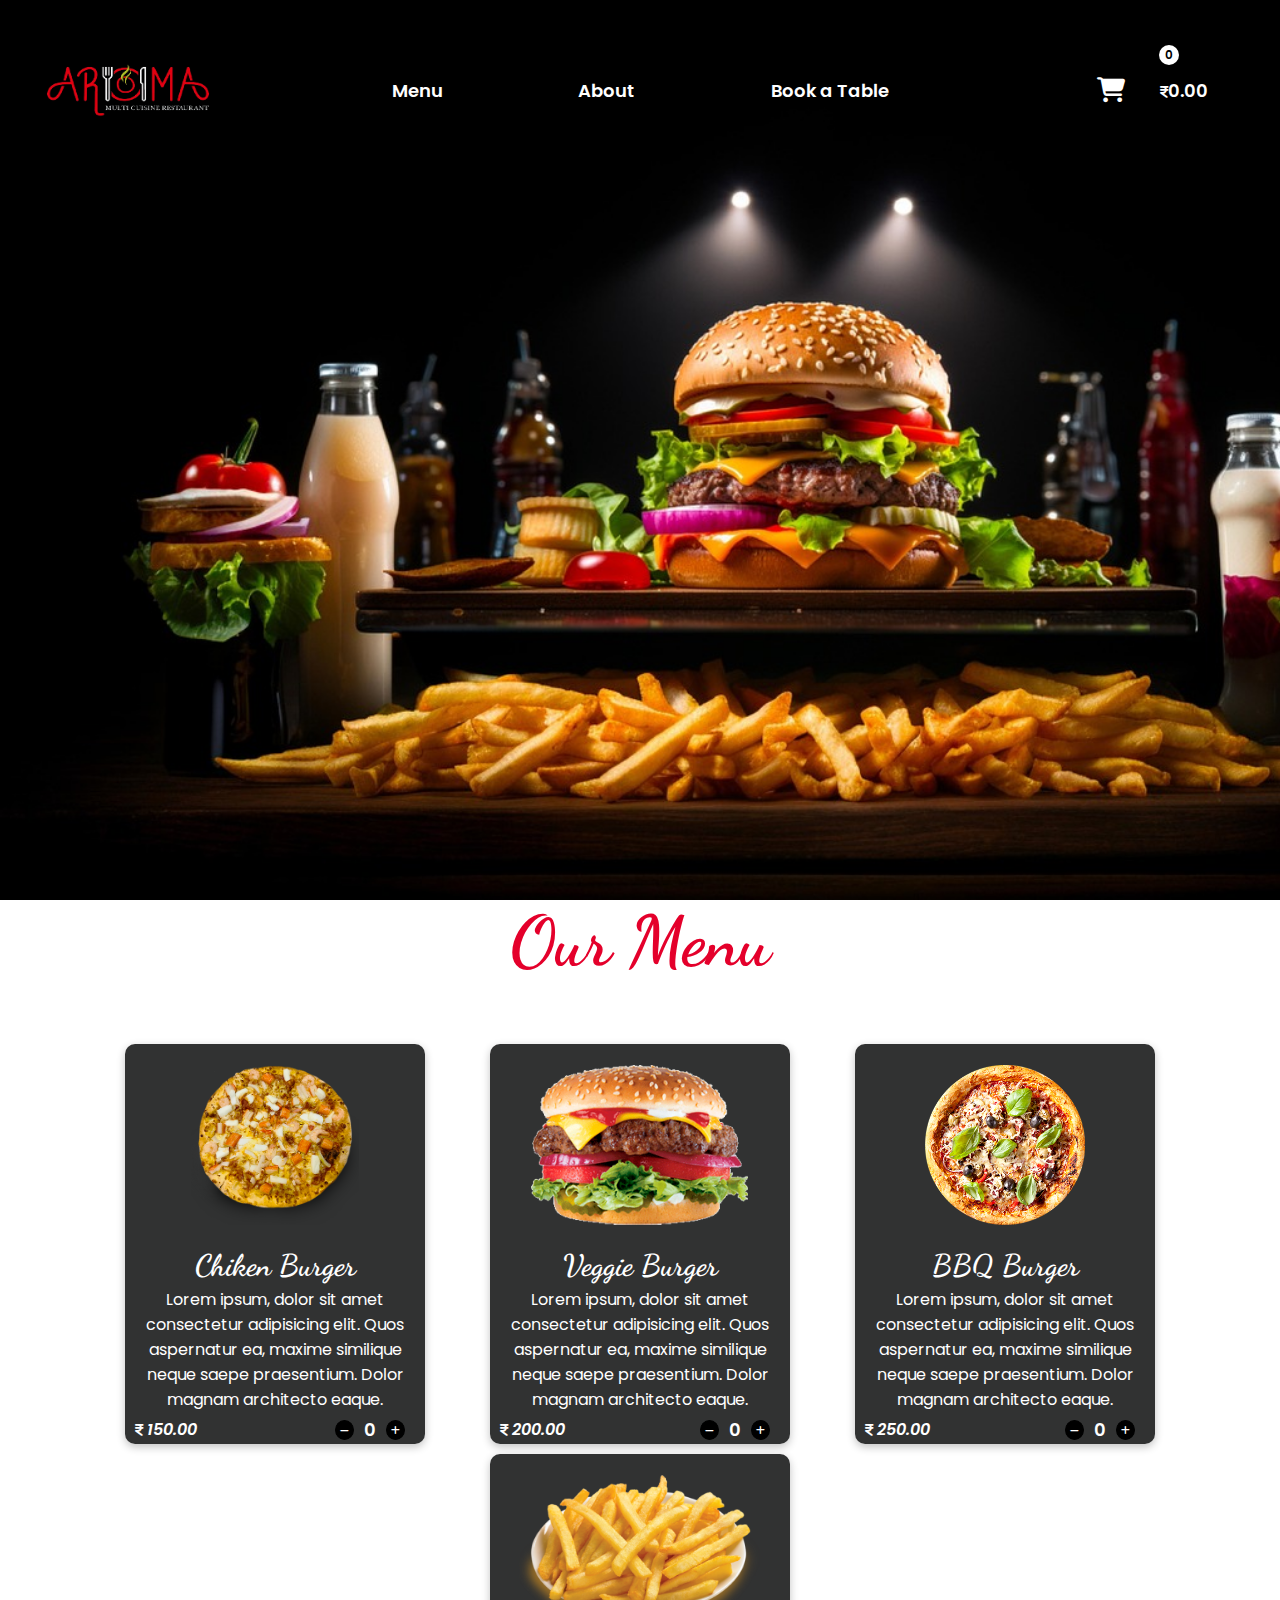
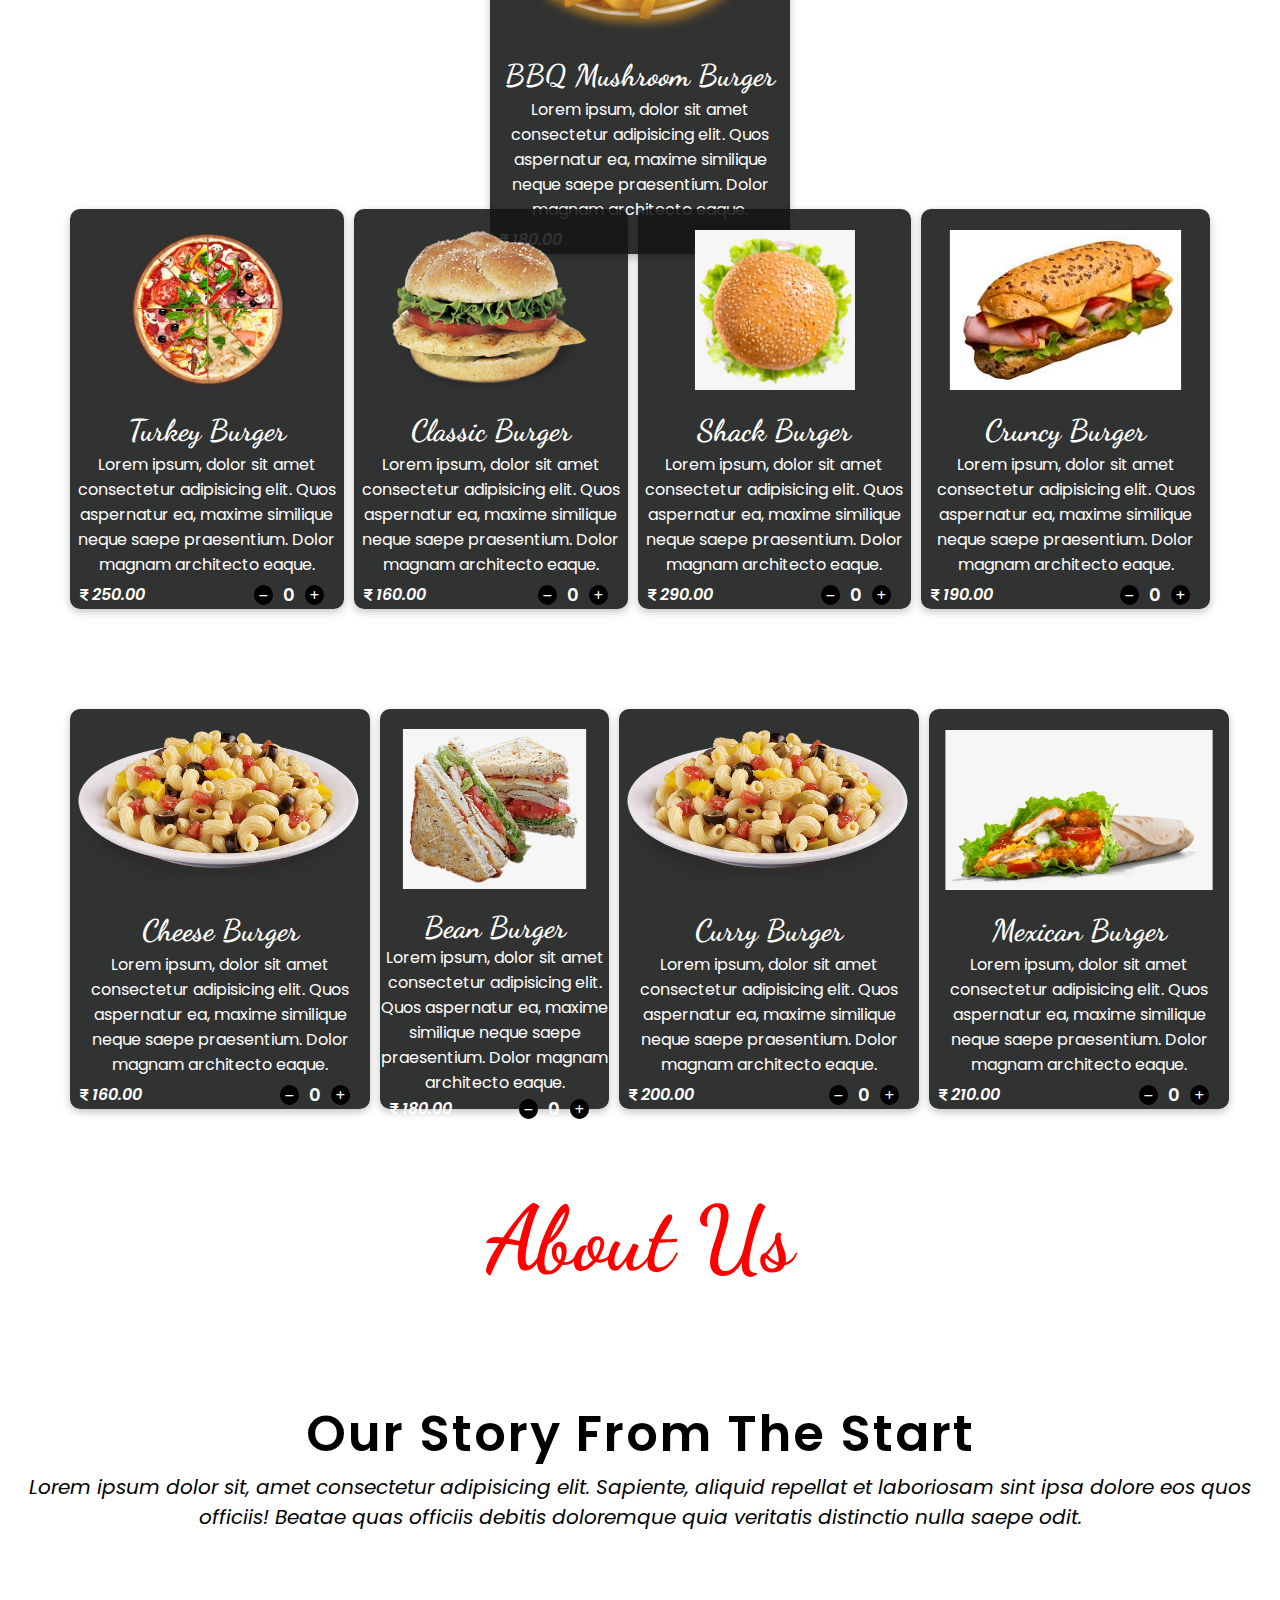
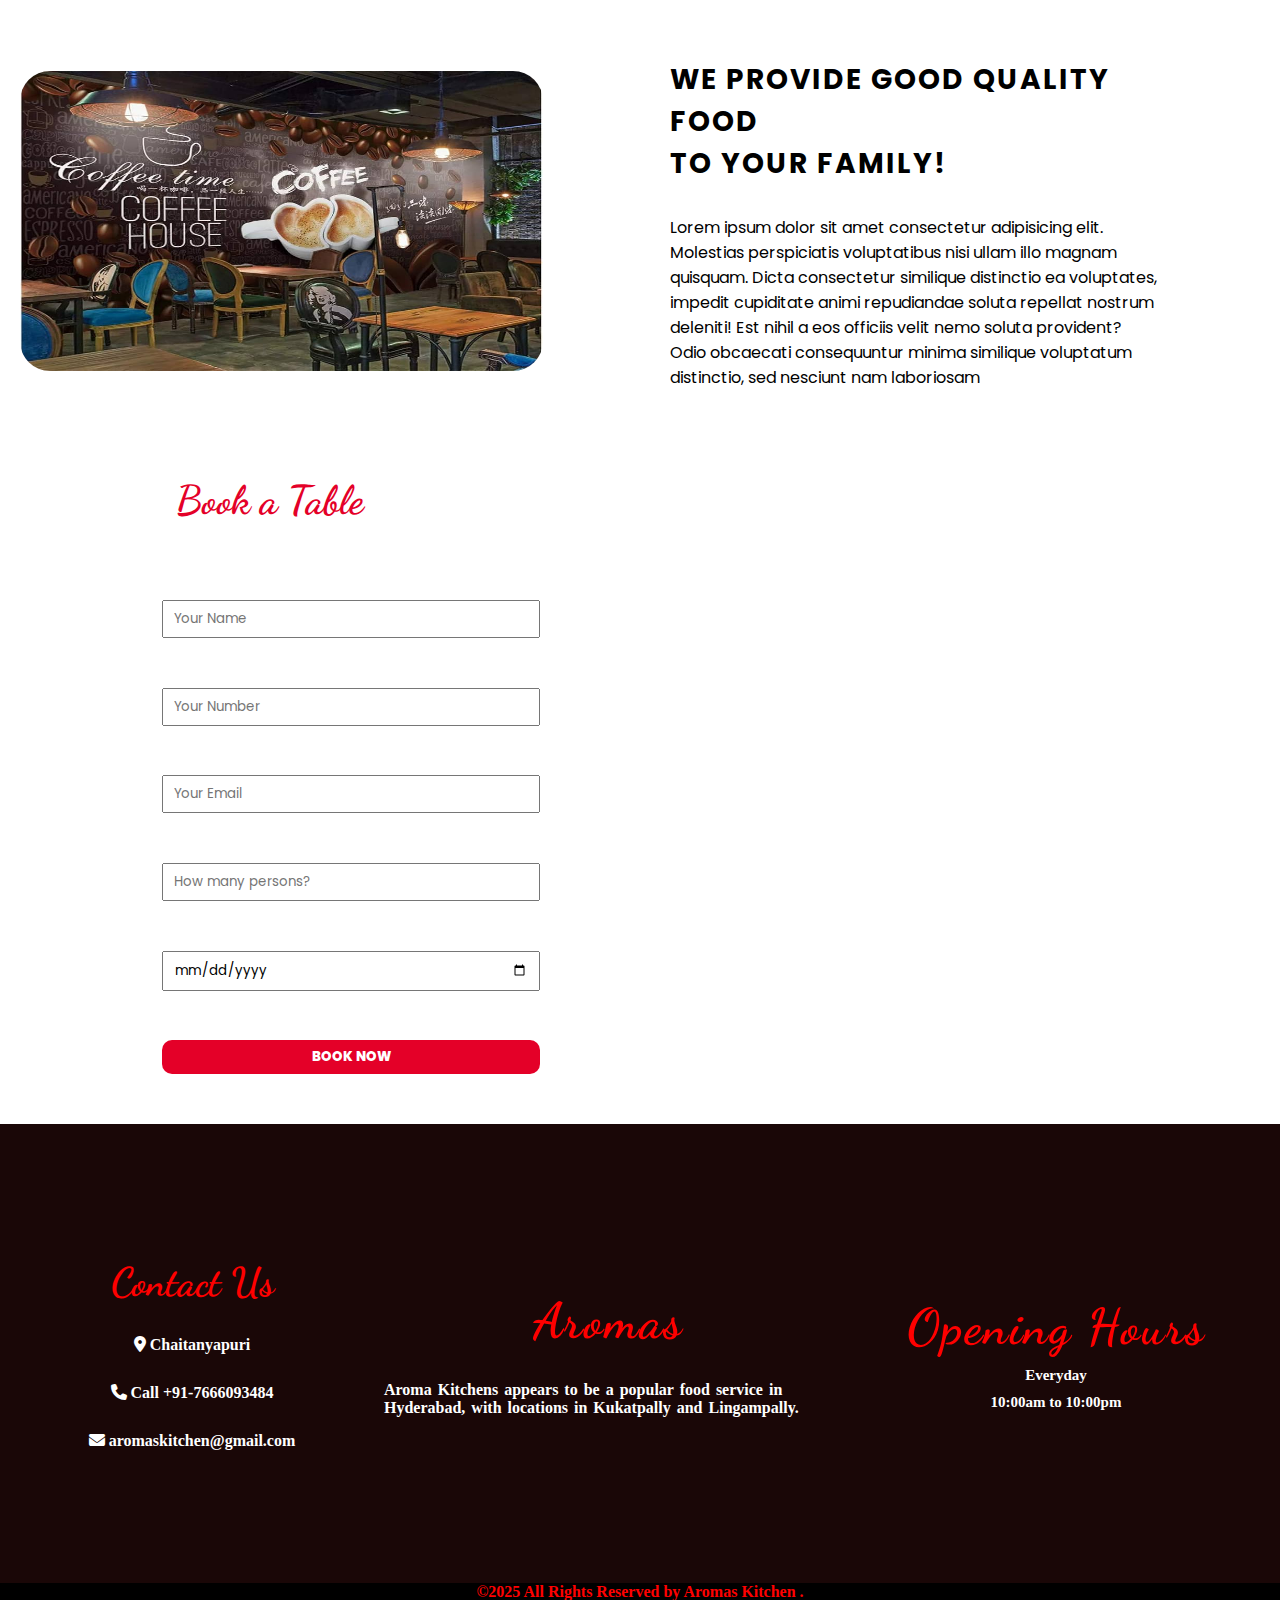
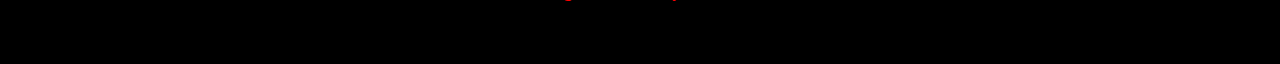
<file: project/index.html>
<!DOCTYPE html>
<html lang="en">
<head>
    <meta charset="UTF-8">
    <meta name="viewport" content="width=device-width, initial-scale=1.0">
    <title>Document</title>
    <link rel="stylesheet" href="style.css">
    <link rel="shortcut icon" href="./favicon (1).png" type="image/x-icon">
    <link rel="stylesheet" href="https://cdnjs.cloudflare.com/ajax/libs/font-awesome/6.7.2/css/all.min.css" integrity="sha512-Evv84Mr4kqVGRNSgIGL/F/aIDqQb7xQ2vcrdIwxfjThSH8CSR7PBEakCr51Ck+w+/U6swU2Im1vVX0SVk9ABhg==" crossorigin="anonymous" referrerpolicy="no-referrer" />
</head>
<body>
<main>
    <section id="first_page">
        <nav>
            <aside id="nav_one">
                <img src="logo-removebg-preview (1).png"alt="logo" id="logo">
            </aside>
            <aside id="nav_two">
                <a href="#second_page">Menu</a>
                <a href="#fourth_page">About</a>
                <a href="#sixth_page">Book a Table</a>
            </aside>
            <aside id="nav_three">
                <i class="fa-solid fa-cart-shopping"></i>
                <div id="cart_items">0</div>
                <p id="price"><i class="fa-solid fa-indian-rupee-sign"></i>0.00</p>
            </aside>
        </nav>
    </section>

    <section id="second_page">
        <article id="artical_one">
            <h1 id="menu">Our Menu</h1>
        </article>
        <article id="artical_two">
            <div class="card_container">
                <img src="./f1.png" alt="" class="food_img">
                <h3 class="food_title">Chiken Burger</h3>
                <p class="food_desc"><center>Lorem ipsum, dolor sit amet consectetur adipisicing elit. Quos aspernatur ea, maxime similique neque saepe praesentium. Dolor magnam architecto eaque.</center></p>
                <div class="price_items">
                    <p class="food_price"><i class="fa-solid fa-indian-rupee-sign"></i> 150.00</p>
                    <p class="food_quantity"><i class="fa-solid fa-minus"></i>0<i class="fa-solid fa-plus"></i></p>
                </div>
            </div>
            <div class="card_container">
                <img src="./f2.png" alt="" class="food_img">
                <h3 class="food_title">Veggie Burger</h3>
                <p class="food_desc"><center>Lorem ipsum, dolor sit amet consectetur adipisicing elit. Quos aspernatur ea, maxime similique neque saepe praesentium. Dolor magnam architecto eaque.</center></p>
                <div class="price_items">
                    <p class="food_price"><i class="fa-solid fa-indian-rupee-sign"></i> 200.00</p>
                    <p class="food_quantity"><i class="fa-solid fa-minus"></i>0<i class="fa-solid fa-plus"></i></p>
                </div>
            </div>
            <div class="card_container">
                <img src="./f3.png" alt="" class="food_img">
                <h3 class="food_title">BBQ Burger</h3>
                <p class="food_desc"><center>Lorem ipsum, dolor sit amet consectetur adipisicing elit. Quos aspernatur ea, maxime similique neque saepe praesentium. Dolor magnam architecto eaque.</center></p>
                <div class="price_items">
                    <p class="food_price"><i class="fa-solid fa-indian-rupee-sign"></i> 250.00</p>
                    <p class="food_quantity"><i class="fa-solid fa-minus"></i>0<i class="fa-solid fa-plus"></i></p>
                </div>
            </div>
            <div class="card_container">
                <img src="./f5.png" alt="" class="food_img">
                <h3 class="food_title">BBQ Mushroom Burger</h3>
                <p class="food_desc"><center>Lorem ipsum, dolor sit amet consectetur adipisicing elit. Quos aspernatur ea, maxime similique neque saepe praesentium. Dolor magnam architecto eaque.</center></p>
                <div class="price_items">
                    <p class="food_price"><i class="fa-solid fa-indian-rupee-sign"></i> 180.00</p>
                    <p class="food_quantity"><i class="fa-solid fa-minus"></i>0<i class="fa-solid fa-plus"></i></p>

                </div>
            </div>
        </article>
    </section>
    <section id="third_page">
        <article id="menu_one">
            <div class="card_container">
                <img src="./f6.png" alt="" class="food_img">
                <h3 class="food_title">Turkey Burger</h3>
                <p class="food_desc"><center>Lorem ipsum, dolor sit amet consectetur adipisicing elit. Quos aspernatur ea, maxime similique neque saepe praesentium. Dolor magnam architecto eaque.</center></p>
                <div class="price_items">
                    <p class="food_price"><i class="fa-solid fa-indian-rupee-sign"></i> 250.00</p>
                    <p class="food_quantity"><i class="fa-solid fa-minus"></i>0<i class="fa-solid fa-plus"></i></p>

                </div>
            </div>
            <div class="card_container">
                <img src="./f8.png" alt="" class="food_img">
                <h3 class="food_title">Classic Burger</h3>
                <p class="food_desc"><center>Lorem ipsum, dolor sit amet consectetur adipisicing elit. Quos aspernatur ea, maxime similique neque saepe praesentium. Dolor magnam architecto eaque.</center></p>
                <div class="price_items">
                    <p class="food_price"><i class="fa-solid fa-indian-rupee-sign"></i> 160.00</p>
                    <p class="food_quantity"><i class="fa-solid fa-minus"></i>0<i class="fa-solid fa-plus"></i></p>

                </div>
            </div>
            <div class="card_container">
                <img src="./f11.png" alt="" class="food_img">
                <h3 class="food_title">Shack Burger</h3>
                <p class="food_desc"><center>Lorem ipsum, dolor sit amet consectetur adipisicing elit. Quos aspernatur ea, maxime similique neque saepe praesentium. Dolor magnam architecto eaque.</center></p>
                <div class="price_items">
                    <p class="food_price"><i class="fa-solid fa-indian-rupee-sign"></i> 290.00</p>
                    <p class="food_quantity"><i class="fa-solid fa-minus"></i>0<i class="fa-solid fa-plus"></i></p>

                </div>
            </div>
            <div class="card_container">
                <img src="./f10.png" alt="" class="food_img">
                <h3 class="food_title"> Cruncy Burger</h3>
                <p class="food_desc"><center>Lorem ipsum, dolor sit amet consectetur adipisicing elit. Quos aspernatur ea, maxime similique neque saepe praesentium. Dolor magnam architecto eaque.</center></p>
                <div class="price_items">
                    <p class="food_price"><i class="fa-solid fa-indian-rupee-sign"></i> 190.00</p>
                    <p class="food_quantity"><i class="fa-solid fa-minus"></i>0<i class="fa-solid fa-plus"></i></p>

                </div>
            </div>
        </article>
        <article id="menu_two">
            <div class="card_container">
                <img src="./f4.png" alt="" class="food_img">
                <h3 class="food_title">Cheese Burger</h3>
                <p class="food_desc"><center>Lorem ipsum, dolor sit amet consectetur adipisicing elit. Quos aspernatur ea, maxime similique neque saepe praesentium. Dolor magnam architecto eaque.</center></p>
                <div class="price_items">
                    <p class="food_price"><i class="fa-solid fa-indian-rupee-sign"></i> 160.00</p>
                    <p class="food_quantity"><i class="fa-solid fa-minus"></i>0<i class="fa-solid fa-plus"></i></p>

                </div>
            </div>
            <div class="card_container">
                <img src="./f12.png" alt="" class="food_img">
                <h3 class="food_title">Bean Burger</h3>
                <p class="food_desc"><center>Lorem ipsum, dolor sit amet consectetur adipisicing elit. Quos aspernatur ea, maxime similique neque saepe praesentium. Dolor magnam architecto eaque.</center></p>
                <div class="price_items">
                    <p class="food_price"><i class="fa-solid fa-indian-rupee-sign"></i> 180.00</p>
                    <p class="food_quantity"><i class="fa-solid fa-minus"></i>0<i class="fa-solid fa-plus"></i></p>

                </div>
            </div>
            <div class="card_container">
                <img src="./f4.png" alt="" class="food_img">
                <h3 class="food_title">Curry Burger</h3>
                <p class="food_desc"><center>Lorem ipsum, dolor sit amet consectetur adipisicing elit. Quos aspernatur ea, maxime similique neque saepe praesentium. Dolor magnam architecto eaque.</center></p>
                <div class="price_items">
                    <p class="food_price"><i class="fa-solid fa-indian-rupee-sign"></i> 200.00</p>
                    <p class="food_quantity"><i class="fa-solid fa-minus"></i>0<i class="fa-solid fa-plus"></i></p>

                </div>
            </div>
            <div class="card_container">
                <img src="./f15.png" alt="" class="food_img">
                <h3 class="food_title">Mexican Burger</h3>
                <p class="food_desc"><center>Lorem ipsum, dolor sit amet consectetur adipisicing elit. Quos aspernatur ea, maxime similique neque saepe praesentium. Dolor magnam architecto eaque.</center></p>
                <div class="price_items">
                    <p class="food_price"><i class="fa-solid fa-indian-rupee-sign"></i> 210.00</p>
                    <p class="food_quantity"><i class="fa-solid fa-minus"></i>0<i class="fa-solid fa-plus"></i></p>

                </div>
            </div>
        </article>
    </section>
      <section id="fourth_page">
        <article id="fourth_one">
            <h1>About Us</h1>
        </article>
        <article id="fourth_two">
            <h3>Our Story From The Start</h3>
            <p>Lorem ipsum dolor sit, amet consectetur adipisicing elit. Sapiente, aliquid repellat et laboriosam sint ipsa dolore eos quos officiis! Beatae quas officiis debitis doloremque quia veritatis distinctio nulla saepe odit.</p>
    
        </article>
        <article id="fourth_three">
            <aside id="fourth_three_one">
                <img src="./background.self.jpg" alt="delicious burger meal">
            </aside>
            <aside id="fourth_three_two">
                <h2>We Provide Good Quality Food<br>To Your Family!</h2>
                <p>Lorem ipsum dolor sit amet consectetur adipisicing elit. Molestias perspiciatis voluptatibus nisi ullam illo magnam quisquam. Dicta consectetur similique distinctio ea voluptates, impedit cupiditate animi repudiandae soluta repellat nostrum deleniti! Est nihil a eos officiis velit nemo soluta provident? Odio obcaecati consequuntur minima similique voluptatum distinctio, sed nesciunt nam laboriosam</p>
            </aside>
        </article>
      </section>
    
      <!--- FIFTH PAGE-->

      <section id="fifth_page">
        <aside id="fifth_page_one">
            <h2>Book a Table</h2>
            <form action="https://api.web3forms.com/submit" method="POST">
                <input type="hidden" name="access_key" value="2d337ebd-772a-40ef-bd04-3343b013ce5b">
                <input type="text" placeholder="Your Name" name="Name">
                <input type="tel" placeholder="Your Number" name="Number">
                <input type="email" placeholder="Your Email" name="Email">
                <input type="number" placeholder="How many persons?" name="persons">
                <input type="date">
                <input type="submit" value="BOOK NOW" name="">
            </form>
        </aside>
         <aside id="fifth_page_two">
            <iframe src="https://www.google.com/maps/embed?pb=!1m18!1m12!1m3!1d3807.918281512473!2d78.5344500736887!3d17.367664803375963!2m3!1f0!2f0!3f0!3m2!1i1024!2i768!4f13.1!3m3!1m2!1s0x3bcb98eeb0078ccf%3A0x67b011e79aaca065!2sSix%20Mall%2C%20Saroornagar%2C%20Sri%20Sai%20Shivani%20Complex%2C%20Kamala%20Nagar%2C%20Hyderabad%2C%20Telangana%20500035!5e0!3m2!1sen!2sin!4v1746439457482!5m2!1sen!2sin" frameborder="0px"></iframe>
         </aside>
      </section>

      <section id="sixth_page">
        <article id="sixth_page_one">
            <aside id="sixth_page_one_one">
                <h2>Contact Us</h2>
                <p><i class="fa-solid fa-location-dot"></i> Chaitanyapuri  </p>
                <p><i class="fa-solid fa-phone"></i> Call +91-7666093484</p>
                <p><i class="fa-solid fa-envelope"></i> aromaskitchen@gmail.com</p>
            </aside>
            <aside id="sixth_page_one_two">
                <h2>Aromas</h2>
                <p>Aroma Kitchens appears to be a popular food service in Hyderabad, with locations in Kukatpally and Lingampally.</p>
            </aside>
            <aside id="sixth_page_one_three">
                <h2>Opening Hours</h2>
                <p>Everyday</p>
                <p>10:00am to 10:00pm</p>
                 </aside>
        </article>
        <article id="sixth_page_two">
            &copy;2025  All Rights Reserved by Aromas Kitchen .
        </article>
      </section>
</main>    
<script src="./script.js"></script>
</body>
</html>

<!---orignal>
</file>
<file: project/style.css>
@import url('https://fonts.googleapis.com/css2?family=Gudea:ital,wght@0,400;0,700;1,400&family=PT+Serif:ital,wght@0,400;0,700;1,400;1,700&family=Poppins:ital,wght@0,100;0,200;0,300;0,400;0,500;0,600;0,700;0,800;0,900;1,100;1,200;1,300;1,400;1,500;1,600;1,700;1,800;1,900&family=Rowdies:wght@300;400;700&display=swap');
@import url('https://fonts.googleapis.com/css2?family=Dancing+Script:wght@400..700&family=Gudea:ital,wght@0,400;0,700;1,400&family=PT+Serif:ital,wght@0,400;0,700;1,400;1,700&family=Poppins:ital,wght@0,100;0,200;0,300;0,400;0,500;0,600;0,700;0,800;0,900;1,100;1,200;1,300;1,400;1,500;1,600;1,700;1,800;1,900&family=Rowdies:wght@300;400;700&display=swap');

*{
    scroll-behavior: smooth;
    margin: 0;
    box-sizing: border-box;
    font-family:"Poppins", sans-serif;
}
#first_page{
    height: 100vh;
    width:100vw ;
    background-image: url("./burgerWallpaper.jpg");
    /* background-image: url("https://media1.giphy.com/media/v1.Y2lkPTc5MGI3NjExODhuNG4wbjVoMWEyY2VudjgyMWN3bWlyNmpmbGtrcDQyOWtkbzViOSZlcD12MV9pbnRlcm5hbF9naWZfYnlfaWQmY3Q9Zw/g9582DNuQppxC/giphy.gif"); */
    background-repeat: no-repeat;
    background-size: cover;
    /* border: 10px solid black; */


}
nav{
    height: 20vh;
    /* border: 2px solid red; */
    display: flex;
}
#nav_one{
    /* border: 2px solid blue; */
    flex-basis: 20%;
    display: flex;
    justify-content: center;
    align-items: center;
}
#logo{
    height: 170px;
    width: 240px;
    /* border: 2px solid black; */
}
#nav_two{
    /* border: 2px solid blue; */

    flex-basis: 60%;
    display: flex;
    justify-content: space-evenly;
    align-items: center;
}
a{
text-decoration: none;
font-size: 18px;
color: white;
font-weight: 550;
}
#nav_three{
    /* border: 2px solid blue; */
    flex-basis: 20%;
    display:flex;
    justify-content: center;
    align-items: center;
    gap: 35px;
    position: relative;
}
.fa-cart-shopping{
  color: white;
    font-size: 25px;
}
#cart_items{
    background-color:white;
    color:black;

    height: 20px;
    width: 20px;
    font-size: 12px;
    display: flex;
    justify-content: center;
    align-items: center;
    border-radius: 50%;
    position:absolute;
    top: 45px;
    left: 135px;
    font-weight: 550;
}
#price{
    font-size: 18px;
    color: white;
    font-weight: 550;
}








/SECOND PAGE/

#second_page{
    height: 100vh;
    width: 100vw;
    /* border: 10px solid black; */
}
#article_one{
    
    /* border: 2px solid red; */
    height: 15vh;
    display: flex;
    justify-content: center;
    align-items: flex-end;
    /* align-items: center; */
}
#menu{
    display: flex;
    justify-content: center;
    align-items: center;
    font-family:"Dancing Script",cursive;
    font-size: 70px;
    color: #e4002b;
}
#artical_two{

    /* color: black; */
    margin: 30px;
    padding: 40px;
    

    /* border: 2px solid red; */
    flex-wrap: wrap  ;
    height: 85vh;
    display: flex;
    justify-content: space-evenly;
    gap: 10px;
    /* align-items: center; */

    margin: 30px;
    padding: 40px;
    /* flex-wrap: wrap; */
    display: 85vh;
    justify-content: space-evenly;

    gap: 10px;
    margin-bottom: 20px;
    margin-top: 20px;
    margin-bottom: 0;
    padding-top: 40px;
    


    /* min-height: 85vh; */
   
    
    
}

.card_container{
    
    height: 400px;
    width: 300px;
    /* border: 2px solid black; */
    border-radius: 10px;
    display: flex;
    flex-direction:column;
    justify-content: space-around;
    align-items: center;
    box-shadow:rgba(0, 0, 0, 0.24) 0px 3px 8px;
    background-color: rgba(20, 21, 21, 0.874);
    color: white;
}
.food_img{
    height: 50%;
    scale: 0.8;
    transition: all 0.2s 0s ease;
    /* gap: 10px; */  
}



.food_img:hover{
    scale: 1.08;
    gap: 10px;
}
.food_title{
    font-size: 23px;
    /* font-family:"Dancing Script",cursive;  */
    text-align: center;
}
.price_items{
    display: flex;
    justify-content: space-between;
    align-items: center;
    width: 100%;
    padding: 0px 10px;
}
.food_price{
    font-weight: 550;
    font-style: italic;
}
.food_quantity{
font-size: 18px;
font-weight: 550;
display: flex;
justify-content: center;
align-items: center;
}
.fa-indian-rupee-sign{
    font-size: 13.5px;
}
.fa-minus,.fa-plus{
    border: 1px solid black;
    font-size: 10px;
    padding: 4px;
    border-radius: 50%;
    color: white;
    background-color: black;
    margin: 0px 10px;
}
.food_desc>p{
    /* font-family:"Dancing Script",cursive; */

    /* /* font-family:"Yellowtail",cursive;  */
    font-size: 18px;
    
    justify-content: center;
    
    /* justify-content: center; */
    align-items: center;

}



/*third page */


#menu_one,#menu_two{
    display: flex;
    justify-content: space-evenly;
    align-items: center;
    margin-top: 50px;
    
    
}

#menu_one{
    /* border: 2px solid red; */
    margin: 30px;
    padding: 40px;
    /* flex-wrap: wrap; */
    display: 85vh;
    justify-content: space-evenly;
   margin-top: 50px;
    gap: 10px;
    margin-bottom: 20px;
    margin-top: 0px;
    margin-bottom: 0;
    padding-top: 40px;
    top: 0px;
    /* box-shadow:rgba(0, 0, 0, 0.24) 0px 3px 8px; */
}

#menu_two{
    margin: 30px;
    padding: 40px;
    /* flex-wrap: wrap; */
    display: 85vh;
    justify-content: space-evenly;

    gap: 10px;
    margin-bottom: 20px;
    margin-top: 20px;
    margin-bottom: 0;
    padding-top: 40px;
    top: 0px;
}

.food_desc>p{

    font-family:"Dancing Script",cursive;

}
.food_title{
    font-family:"Dancing Script",cursive;
    font-weight: bold;
    font-size: 30px;
  
}

.food_desc{
    /* font-family: "Cedarville Cursive", cursive; */
    font-family: "Cinzel", serif;


    /* font-style: italic; */
}


/*fourth page*/


#fourth_page{
    height: 100vh;
    width: 100vw;
    /* border: 5px solid black; */

}
#fourth_one{
    height: 20vh;
    display: flex;
    justify-content: center;
    align-items: center;
    flex-basis: 40px;
    /* border: 5px solid red; */
}
#fourth_one>h1{
font-size: 90px;
    font-family:"Dancing Script",cursive; 
color: red;
font-weight: 800;
justify-content: center;
align-items: center;

display: flex;

}
#fourth_two{
    height: 30vh;
    /* border: 5px solid red; */
    display: flex;
    justify-content: center;
    flex-direction:column;
    align-items: center;
}

#fourth_two>h3{
    font-size: 50px;
    font-weight: 550;
    letter-spacing: 2px;
    gap: 50px;
}
#fourth_two>p{
    display: flex;
    justify-content: center;
    text-decoration: aliceblue;


    font-size: 20px;
    text-align: center;
    font-style: italic;
}
#fourth_three{
    height: 50vh;
    /* border: 5px solid red; */
   display: flex;
   justify-content: center;
   align-items: center;
   gap: 7%;
}

#fourth_three_one{
  /* width: 30vw; */

  gap: 20px;
  flex-basis: 60%;
}

#fourth_three_one>img{
    
height: 300px;
width: 90%;




margin: 20px;
/* margin-left: 23px; */
/* margin-right: 30px; */
border-radius: 30px;
gap: 50%;
}


#fourth_three_two{


gap: 30px;
flex-basis: 60%;
display: flex;
justify-content: center;
flex-direction: column;
 padding-right: 120px;



/* 
    width: 60vh;
    gap: 50px; 
     */
    
}


#fourth_three_two>h2{
    font-size: 28px;
    text-transform: uppercase;
    font-weight: 700;
    letter-spacing: 2px;


}


/* FIFTH PAGE */

#fifth_page{

    /* border: 2px solid black; */
    display: flex;
    height: 75vh;
    /* margin: 1px; */
    
}
#fifth_page_one{
    /* border:2px solid red ; */
    flex-basis: 50%;
    display: flex;
    flex-direction: column;
}
#fifth_page_one>h2{
    /* border: 2px solid blue; */
    flex-basis: 15%;
    font-family: "Dancing Script",cursive;
    font-size: 40px;
    color: #E40028;
    width: 100%;
    display: flex;
    justify-content: center;
    align-items: center;
    padding-right: 100px;

}
#fifth_page_one>form{
    /* border:2px solid blue ; */
    flex-basis: 85%;
    width: 100%;
    display: flex;
    flex-direction: column;
    justify-content: space-evenly;
    align-items: flex-end;
    padding-right: 100px;
}
#fifth_page_one>form>input{
    width: 70%;
    padding: 7px 10px;
}
[type="submit"]{
    background-color: #E40028;
    color: white;
    font-weight: 800;
    border-radius: 10px;
    border: none;
}
#fifth_page_two{
    /* border: 2px solid red; */
    flex-basis: 50%;
    display: flex;
    justify-content: center;
    align-items: center;
}
iframe{
    height:270px;
    width: 500px;
    border-radius: 30px;
}

/* Sixth page */


/*! SIXTH PAGE STARTS HERE  */
#sixth_page{
    /* border: 2px solid red; */
    height: 60vh;
    
    /* width: 100vw; */
    /* display: flex; */
    /* flex-direction: column; */
    color: white;

}
#sixth_page_one{
    height: 85%;
    /* flex-direction: column; */
    display: flex;
    background-color: rgb(26, 7, 7);
}
#sixth_page_one_one{
    /* border: 2px solid blue; */
    display: flex;
    justify-content: center;
    align-items: center;
    flex-direction: column;
    flex-basis: 30%;
    gap: 30px;

}
#sixth_page_one_one>h2{
    font-size: 40px;
    font-family: "Dancing Script", cursive;
    color: red;
}

#sixth_page_one_one>p{
font-family: "Cedarville Cursive", cursive;
font-weight: 800;
}

#sixth_page_one_two{
    /* border: 2px solid orange; */
    display: flex;
    flex-direction: column;
    justify-content: center;
    align-items: center;
    flex-basis: 35%;
    gap: 30px;
    word-spacing: 2px;
}
#sixth_page_one_two>h2{
    font-size: 50px;
    letter-spacing: 2px;
    font-family: "Dancing Script", cursive;
    color: red;
}

#sixth_page_one_two>p{
    font-family: "Cedarville Cursive", cursive;
    font-weight: 800;
    
}


#sixth_page_one_three{
    /* border: 2px solid orange; */
    display: flex;
    flex-direction: column;
    flex-basis: 35%;
    justify-content: center;
    align-items: center;
    gap: 10px;


}
#sixth_page_one_three>h2{
    font-size: 50px;
    letter-spacing: 2px;
    font-family: "Dancing Script", cursive;
    text-align: center;
    /* font-family: "Cinzel", serif; */
    color: red;
}


#sixth_page_one_three>p{
    /* font-family: "Cinzel", serif; */
    font-size: 15px;
    font-weight: 700;
    font-family: "Cedarville Cursive", cursive;

  font-weight: 800;
}


#sixth_page_two{
    height: 15%;
    /* border: 2px solid brown; */
    background-color: rgb(0, 0, 0);
    color: red;
    font-weight: 700;
    font-family: "Cedarville Cursive", cursive;

    display: flex;
    justify-content: center;
    /* flex-direction: column; */
    align-items: center;
    /* orignal */

}
</file>
